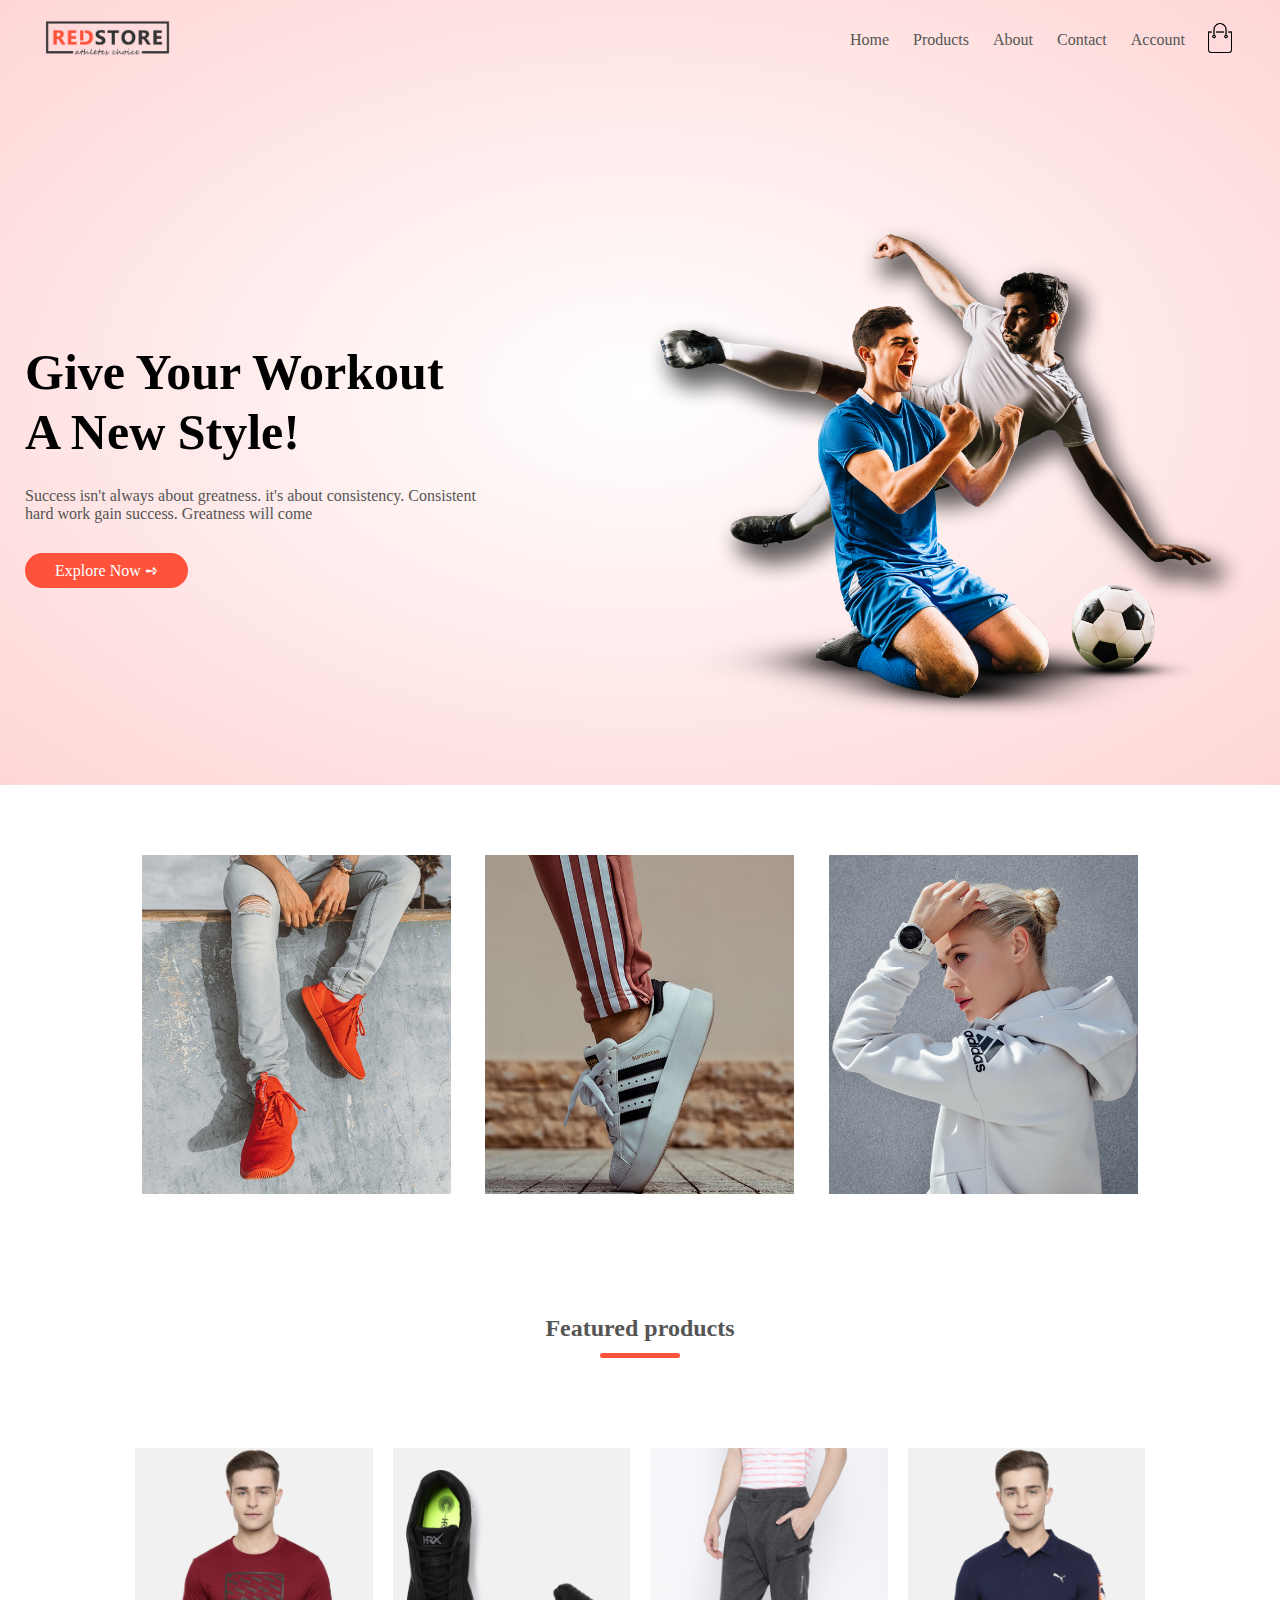
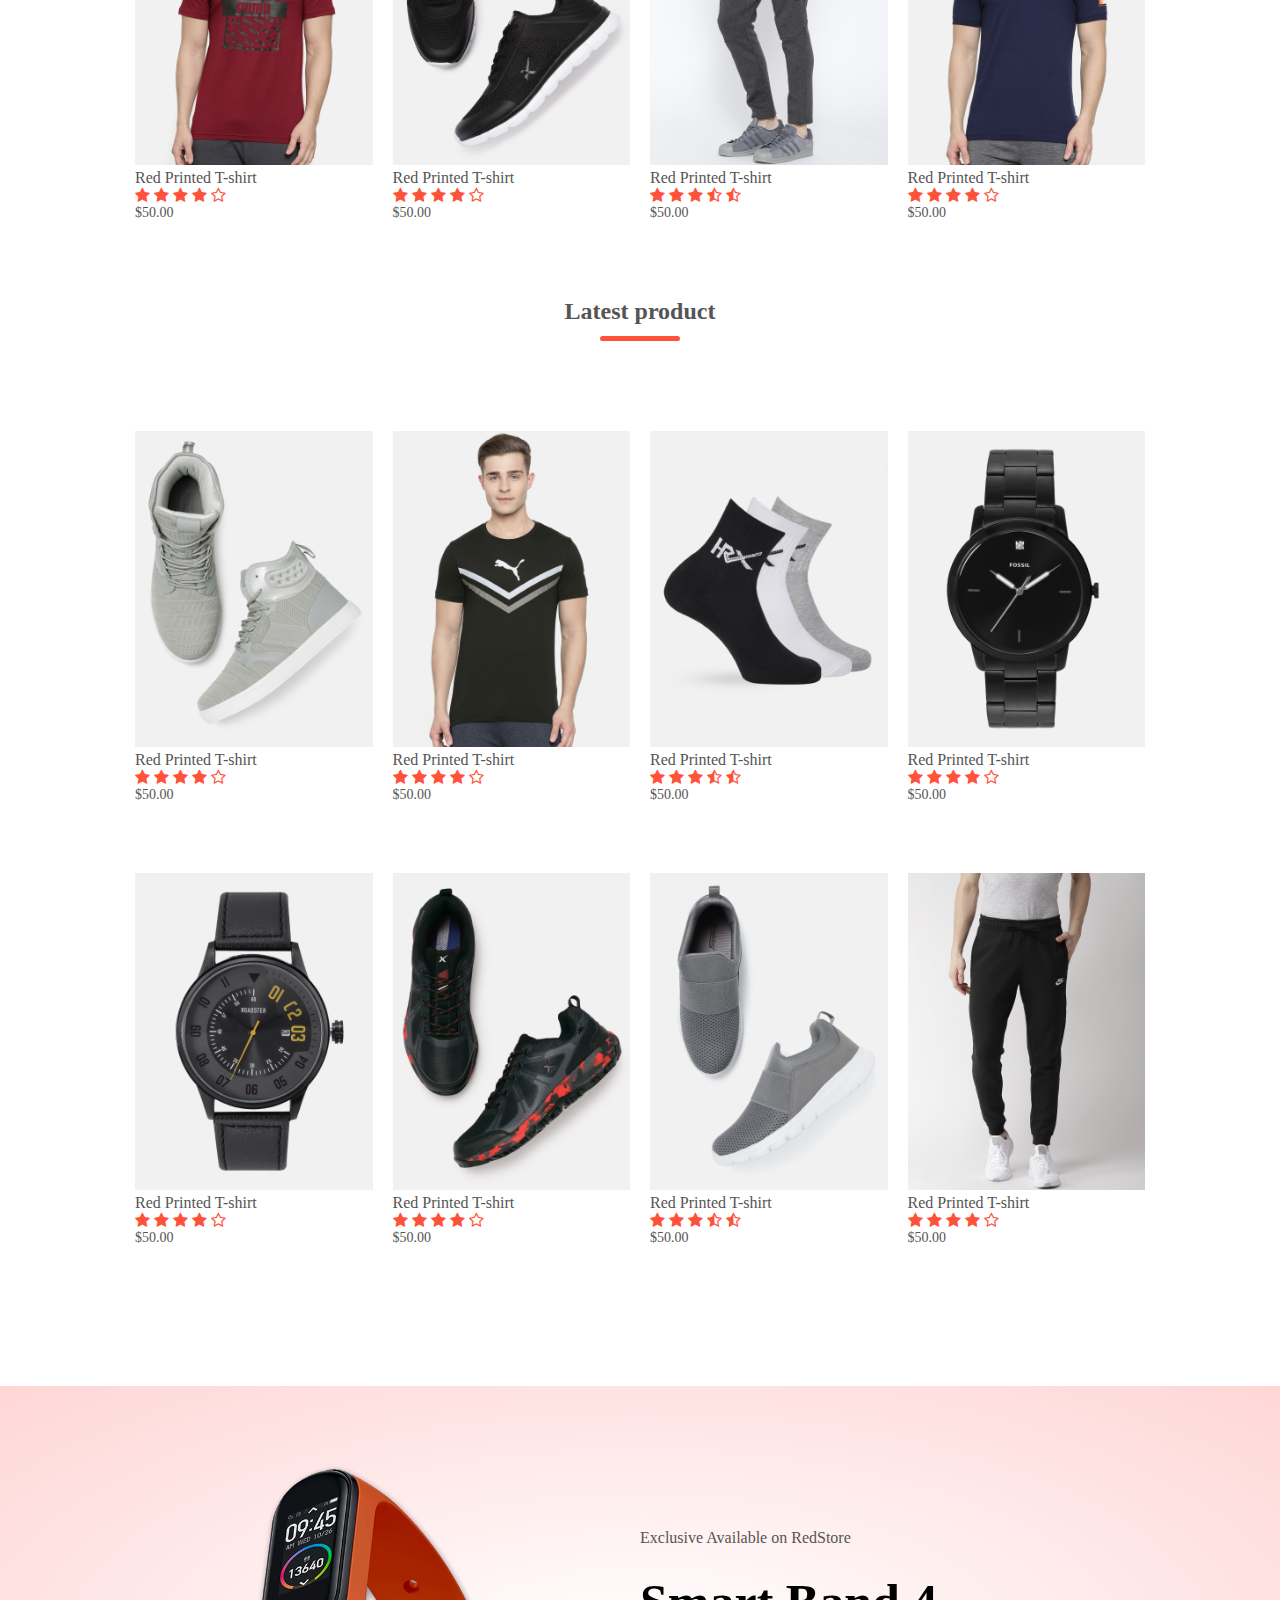
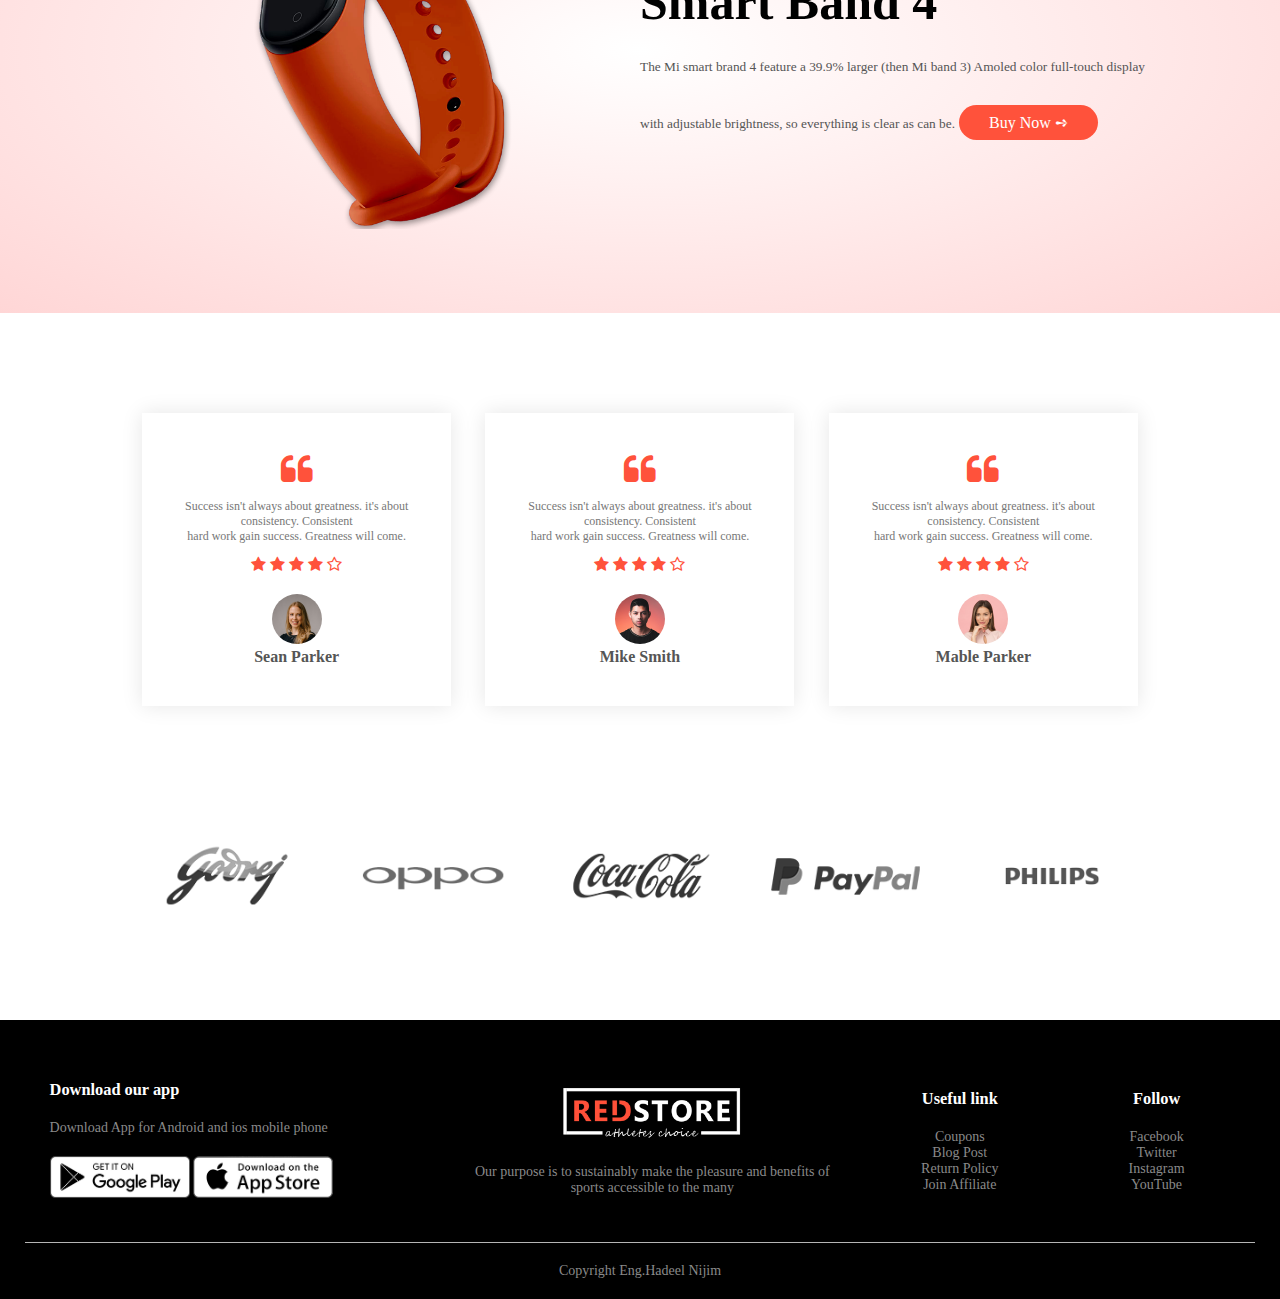
<file: index.html>
<!DOCTYPE html>
<html lang="en">
<head>
    <meta charset="UTF-8">
    <meta name="viewport" content="width=device-width, initial-scale=1.0">
    <title>RedStore | E-commerce</title>
    <link rel="stylesheet" href="style.css"> 
    <link href="https://fonts.googleapis.com/css?family=Oswald&display=swap" rel="stylesheet">
    <link rel="stylesheet" href="https://stackpath.bootstrapcdn.com/font-awesome/4.7.0/css/font-awesome.min.css">
   
</head>
<body>
    <div class="header">

    <div class="container">
      <div class="navbar">
          <div class="logo">
            <a href="index.html"><img src="images/logo.png" width="125px"></a>
        </div>
        <nav>
            <ul id="MenuItems">
                <li><a href="index.html">Home</a></li>
                <li><a href="product.html">Products</a></li>
                <li><a href="">About</a></li>
                <li><a href="">Contact</a></li>
                <li><a href="account.html">Account</a></li>
            </ul>
        </nav>
        <a href="cart.html"><img src="images/cart.png" width="30px" height="30px"></a>
        <img src="images/menu.png" class="menu-icon" onclick="menutoggle()">

    </div>
    <div class="row">
        <div class="col-2">
         <h1>Give Your Workout <br>A New Style!</h1>
         <p>Success isn't always about greatness. it's about
              consistency. Consistent<br> hard work gain success. Greatness 
              will come</p>
              <a href="" class="btn">Explore Now &#10170;</a>
        </div>
        <div class="col-2">
            <img src="images/image1.png" >
        </div>
    </div>
    </div>
</div>
<!-------- featured categories---------->
<div class="categories">
    <div class="small-container">
        <div class="row">
            <div class="col-3">
                <img src="images/category-1.jpg" >
            </div>
            <div class="col-3">
                <img src="images/category-2.jpg" >
            </div>
            <div class="col-3">
                <img src="images/category-3.jpg" >
            </div>
        </div>
    </div>
</div>
<!-------- featured product---------->
<div class="small-container">
    <h2 class="title">Featured products</h2>
    <div class="row">
        <div class="col-4">
            <a href="prodetails.html"><img src="images/product-1.jpg"></a>
            <a href="prodetails.html"></a><h4>Red Printed T-shirt</h4></a>
            <div class="rating">
                <i class="fa fa-star" ></i>
                <i class="fa fa-star" ></i>
                <i class="fa fa-star" ></i>
                <i class="fa fa-star" ></i>
                <i class="fa fa-star-o" ></i>
            </div>
            <p>$50.00</p>
        </div>
        <div class="col-4">
            <img src="images/product-2.jpg" alt="">
            <h4>Red Printed T-shirt</h4>
            <div class="rating">
                <i class="fa fa-star" ></i>
                <i class="fa fa-star" ></i>
                <i class="fa fa-star" ></i>
                <i class="fa fa-star" ></i>
                <i class="fa fa-star-o" ></i>
            </div>
            <p>$50.00</p>
        </div>
        <div class="col-4">
            <img src="images/product-3.jpg" alt="">
            <h4>Red Printed T-shirt</h4>
            <div class="rating">
                <i class="fa fa-star" ></i>
                <i class="fa fa-star" ></i>
                <i class="fa fa-star" ></i>
                <i class="fa fa-star-half-o" ></i>
                <i class="fa fa-star-half-o" ></i>
            </div>
            <p>$50.00</p>
        </div>
        <div class="col-4">
            <img src="images/product-4.jpg" alt="">
            <h4>Red Printed T-shirt</h4>
            <div class="rating">
                <i class="fa fa-star" ></i>
                <i class="fa fa-star" ></i>
                <i class="fa fa-star" ></i>
                <i class="fa fa-star" ></i>
                <i class="fa fa-star-o" ></i>
            </div>
            <p>$50.00</p>
        </div>
    </div>
    <h2 class="title">Latest product</h2>
    <div class="row">
        <div class="col-4">
            <img src="images/product-5.jpg" alt="">
            <h4>Red Printed T-shirt</h4>
            <div class="rating">
                <i class="fa fa-star" ></i>
                <i class="fa fa-star" ></i>
                <i class="fa fa-star" ></i>
                <i class="fa fa-star" ></i>
                <i class="fa fa-star-o" ></i>
            </div>
            <p>$50.00</p>
        </div>
        <div class="col-4">
            <img src="images/product-6.jpg" alt="">
            <h4>Red Printed T-shirt</h4>
            <div class="rating">
                <i class="fa fa-star" ></i>
                <i class="fa fa-star" ></i>
                <i class="fa fa-star" ></i>
                <i class="fa fa-star" ></i>
                <i class="fa fa-star-o" ></i>
            </div>
            <p>$50.00</p>
        </div>
        <div class="col-4">
            <img src="images/product-7.jpg" alt="">
            <h4>Red Printed T-shirt</h4>
            <div class="rating">
                <i class="fa fa-star" ></i>
                <i class="fa fa-star" ></i>
                <i class="fa fa-star" ></i>
                <i class="fa fa-star-half-o" ></i>
                <i class="fa fa-star-half-o" ></i>
            </div>
            <p>$50.00</p>
        </div>
        <div class="col-4">
            <img src="images/product-8.jpg" alt="">
            <h4>Red Printed T-shirt</h4>
            <div class="rating">
                <i class="fa fa-star" ></i>
                <i class="fa fa-star" ></i>
                <i class="fa fa-star" ></i>
                <i class="fa fa-star" ></i>
                <i class="fa fa-star-o" ></i>
            </div>
            <p>$50.00</p>
        </div>
    </div>
    <div class="row">
        <div class="col-4">
            <img src="images/product-9.jpg" alt="">
            <h4>Red Printed T-shirt</h4>
            <div class="rating">
                <i class="fa fa-star" ></i>
                <i class="fa fa-star" ></i>
                <i class="fa fa-star" ></i>
                <i class="fa fa-star" ></i>
                <i class="fa fa-star-o" ></i>
            </div>
            <p>$50.00</p>
        </div>
        <div class="col-4">
            <img src="images/product-10.jpg" alt="">
            <h4>Red Printed T-shirt</h4>
            <div class="rating">
                <i class="fa fa-star" ></i>
                <i class="fa fa-star" ></i>
                <i class="fa fa-star" ></i>
                <i class="fa fa-star" ></i>
                <i class="fa fa-star-o" ></i>
            </div>
            <p>$50.00</p>
        </div>
        <div class="col-4">
            <img src="images/product-11.jpg" alt="">
            <h4>Red Printed T-shirt</h4>
            <div class="rating">
                <i class="fa fa-star" ></i>
                <i class="fa fa-star" ></i>
                <i class="fa fa-star" ></i>
                <i class="fa fa-star-half-o" ></i>
                <i class="fa fa-star-half-o" ></i>
            </div>
            <p>$50.00</p>
        </div>
        <div class="col-4">
            <img src="images/product-12.jpg" alt="">
            <h4>Red Printed T-shirt</h4>
            <div class="rating">
                <i class="fa fa-star" ></i>
                <i class="fa fa-star" ></i>
                <i class="fa fa-star" ></i>
                <i class="fa fa-star" ></i>
                <i class="fa fa-star-o" ></i>
            </div>
            <p>$50.00</p>
        </div>
    </div>
</div>
<!-------- offer ---------->
<div class="offer">
 <div class="small-container">
      <div class="row">
          <div class="col-2">
              <img src="images/exclusive.png" class="offer-img">
          </div>
          <div class="col-2">
              <p>Exclusive Available on RedStore</p>
              <h1>Smart Band 4</h1>
              <small>The Mi smart brand 4 feature a 39.9% larger
                  (then Mi band 3) Amoled color full-touch display with
                  adjustable brightness, so everything is clear as can 
                  be.</small>
                  <a href="" class="btn">Buy Now &#10170; </a>
          </div>
      </div>
 </div>
</div>
<!-------- testimonial ---------->
<div class="testimonial">
    <div class="small-container">
        <div class="row">
            <div class="col-3">
                <i class="fa fa-quote-left" ></i>
                <p>Success isn't always about greatness. it's about
                    consistency. Consistent<br> hard work gain success. Greatness 
                    will come.  </p>
                    <div class="rating">
                        <i class="fa fa-star" ></i>
                        <i class="fa fa-star" ></i>
                        <i class="fa fa-star" ></i>
                        <i class="fa fa-star" ></i>
                        <i class="fa fa-star-o" ></i>
                    </div>
                    <img src="images/user-1.png" alt="">
                    <h3>Sean Parker</h3>
            </div>
            <div class="col-3">
                <i class="fa fa-quote-left" ></i>
                <p>Success isn't always about greatness. it's about
                    consistency. Consistent<br> hard work gain success. Greatness 
                    will come.  </p>
                    <div class="rating">
                        <i class="fa fa-star" ></i>
                        <i class="fa fa-star" ></i>
                        <i class="fa fa-star" ></i>
                        <i class="fa fa-star" ></i>
                        <i class="fa fa-star-o" ></i>
                    </div>
                    <img src="images/user-2.png" alt="">
                    <h3>Mike Smith</h3>
            </div>
            <div class="col-3">
                <i class="fa fa-quote-left" ></i>
                <p>Success isn't always about greatness. it's about
                    consistency. Consistent<br> hard work gain success. Greatness 
                    will come.  </p>
                    <div class="rating">
                        <i class="fa fa-star" ></i>
                        <i class="fa fa-star" ></i>
                        <i class="fa fa-star" ></i>
                        <i class="fa fa-star" ></i>
                        <i class="fa fa-star-o" ></i>
                    </div>
                    <img src="images/user-3.png" alt="">
                    <h3>Mable Parker</h3>
            </div>
        </div>
    </div>
</div>
<!-------- brands ---------->
<div class="brands">
    <div class="small-container">
        <div class="row">
            <div class="col-5">
                <img src="images/logo-godrej.png" alt="">
            </div>
            <div class="col-5">
                <img src="images/logo-oppo.png" alt="">
            </div>
            <div class="col-5">
                <img src="images/logo-coca-cola.png" alt="">
            </div>
            <div class="col-5">
                <img src="images/logo-paypal.png" alt="">
            </div>
            <div class="col-5">
                <img src="images/logo-philips.png" alt="">
            </div>
        </div>
    </div>
</div>
<!-------- footer ---------->
    <div class="footer">
        <div class="container">
            <div class="row">
                <div class="footer-col-1">
                    <h3>Download our app</h3>
                    <p>Download App for Android and ios mobile phone</p>
                    <div class="app-logo">
                        <img src="images/play-store.png" alt="">
                        <img src="images/app-store.png" alt="">

                    </div>
                </div>
                <div class="footer-col-2">
                    <img src="images/logo-white.png" alt="">
                    <p>Our purpose is to sustainably make the pleasure and
                        benefits of sports accessible to the many
                    </p>
                </div>
                <div class="footer-col-3">
                    <h3>Useful link</h3>
                    <ul>
                        <li>Coupons</li>
                        <li>Blog Post</li>
                        <li>Return Policy</li>
                        <li>Join Affiliate</li>

                    </ul>
                </div>
                <div class="footer-col-4">
                    <h3>Follow</h3>
                    <ul>
                        <li>Facebook</li>
                        <li>Twitter</li>
                        <li>Instagram</li>
                        <li>YouTube</li>

                    </ul>
                </div>
            </div>
            <hr>
            <p class="Copyright">Copyright Eng.Hadeel Nijim</p>
        </div>
    </div>
<!-------- js for toggle menu ---------->

<script>
    var MenuItems=document.getElementById("MenuItems");
    MenuItems.style.maxHeight="0px";
    function menutoggle(){
        if( MenuItems.style.maxHeight=="0px"){
    MenuItems.style.maxHeight="200px";
            
        }else{
    MenuItems.style.maxHeight="0px";

        }
    }
</script>

    
</body>
</html>
</file>
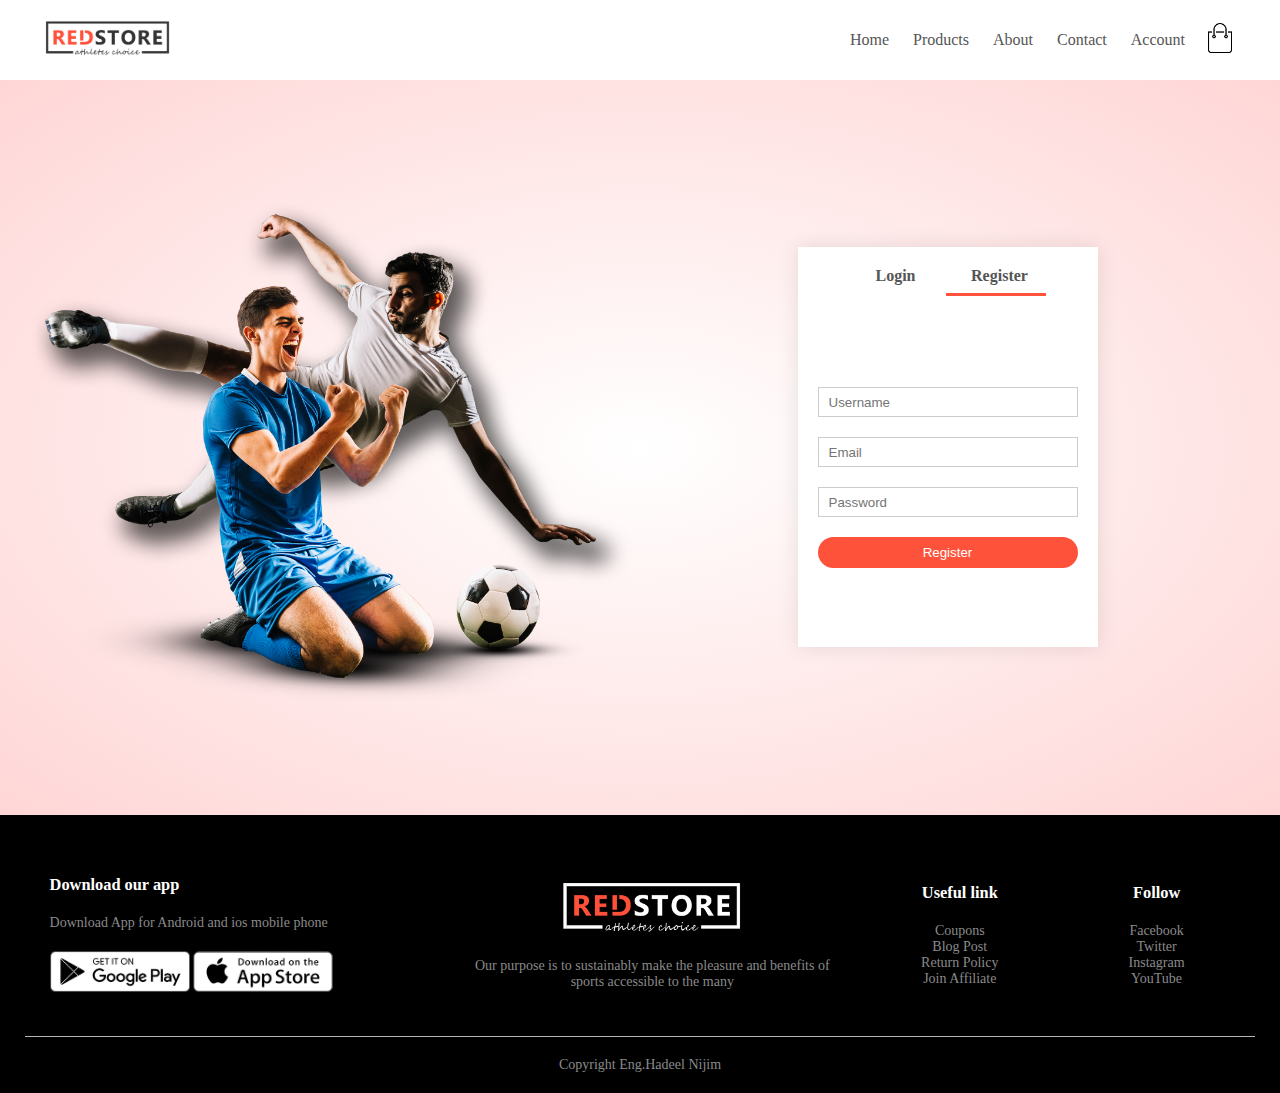
<file: account.html>
<!DOCTYPE html>
<html lang="en">
<head>
    <meta charset="UTF-8">
    <meta name="viewport" content="width=device-width, initial-scale=1.0">
    <title>All Products - RedStore </title>
    <link rel="stylesheet" href="style.css"> 
    <link href="https://fonts.googleapis.com/css?family=Oswald&display=swap" rel="stylesheet">
    <link rel="stylesheet" href="https://stackpath.bootstrapcdn.com/font-awesome/4.7.0/css/font-awesome.min.css">
</head>
<body>
    <div class="container">
      <div class="navbar">
          <div class="logo">
            <a href="index.html"><img src="images/logo.png" width="125px"></a>
        </div>
        <nav>
            <ul id="MenuItems">
                <li><a href="index.html">Home</a></li>
                <li><a href="product.html">Products</a></li>
                <li><a href="">About</a></li>
                <li><a href="">Contact</a></li>
                <li><a href="account.html">Account</a></li>
            </ul>
        </nav>
        <a href="cart.html"><img src="images/cart.png" width="30px" height="30px"></a>
        <img src="images/menu.png" class="menu-icon" onclick="menutoggle()">

    </div>
    
</div>
<!-------- account ---------->

<div class="account-page">
    <div class="container">
        <div class="row">
            <div class="col-2">
                <img src="images/image1.png" width="100%">
            </div>
            <div class="col-2">
             <div class="form-container">
                 <div class="form-btn">
                     <span onclick="login()">Login</span>
                     <span onclick="register()">Register</span>
                     <hr id="Indicator">
                 </div>
                 <form id="LoginForm">
                     <input type="text" placeholder="Username">
                     <input type="password" placeholder="Password">
                     <button type="submit" class="btn">Login</button>
                     <a href="">Forget password</a>
                 </form>
                 <form id="RegForm">
                    <input type="text" placeholder="Username">
                    <input type="email" placeholder="Email">
                    <input type="password" placeholder="Password">
                    <button type="submit" class="btn">Register</button>
              
                </form>
             </div>
            </div>

        </div>
    </div>
</div>
<!-------- footer ---------->
    <div class="footer">
        <div class="container">
            <div class="row">
                <div class="footer-col-1">
                    <h3>Download our app</h3>
                    <p>Download App for Android and ios mobile phone</p>
                    <div class="app-logo">
                        <img src="images/play-store.png" alt="">
                        <img src="images/app-store.png" alt="">

                    </div>
                </div>
                <div class="footer-col-2">
                    <img src="images/logo-white.png" alt="">
                    <p>Our purpose is to sustainably make the pleasure and
                        benefits of sports accessible to the many
                    </p>
                </div>
                <div class="footer-col-3">
                    <h3>Useful link</h3>
                    <ul>
                        <li>Coupons</li>
                        <li>Blog Post</li>
                        <li>Return Policy</li>
                        <li>Join Affiliate</li>

                    </ul>
                </div>
                <div class="footer-col-4">
                    <h3>Follow</h3>
                    <ul>
                        <li>Facebook</li>
                        <li>Twitter</li>
                        <li>Instagram</li>
                        <li>YouTube</li>

                    </ul>
                </div>
            </div>
            <hr>
            <p class="Copyright">Copyright Eng.Hadeel Nijim</p>
        </div>
    </div>
<!-------- js for toggle menu ---------->

<script>
    var MenuItems=document.getElementById("MenuItems");

    MenuItems.style.maxHeight="0px";

    function menutoggle(){
        if( MenuItems.style.maxHeight=="0px"){
    MenuItems.style.maxHeight="200px";
            
        }else{
    MenuItems.style.maxHeight="0px";

        }
    }
</script>
<!-------- js for toggle form ---------->
 
    <script>
        var LoginForm=document.getElementById("LoginForm");
        var RegForm=document.getElementById("RegForm");
        var Indicator=document.getElementById("Indicator");

        function register(){
            RegForm.style.transform="translatex(0px)";
            LoginForm.style.transform="translatex(0px)";
            Indicator.style.transform="translatex(100px)";

        }
        function login(){
            RegForm.style.transform="translatex(300px)";
            LoginForm.style.transform="translatex(300px)";
            Indicator.style.transform="translatex(0px)";

        }

    </script>
</body>
</html>
</file>
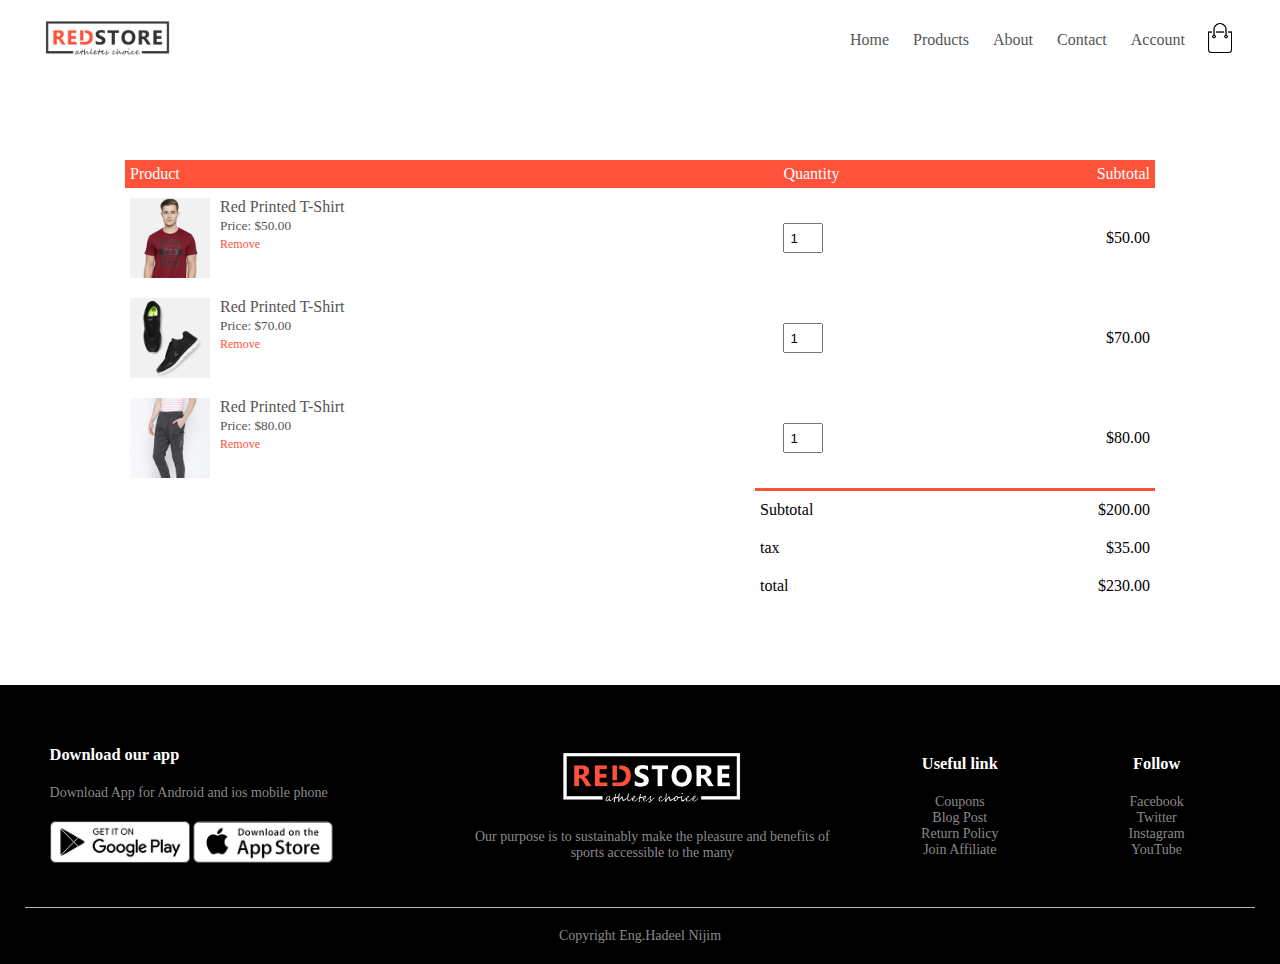
<file: cart.html>
<!DOCTYPE html>
<html lang="en">
<head>
    <meta charset="UTF-8">
    <meta name="viewport" content="width=device-width, initial-scale=1.0">
    <title>All Products - RedStore </title>
    <link rel="stylesheet" href="style.css"> 
    <link href="https://fonts.googleapis.com/css?family=Oswald&display=swap" rel="stylesheet">
    <link rel="stylesheet" href="https://stackpath.bootstrapcdn.com/font-awesome/4.7.0/css/font-awesome.min.css">
</head>
<body>
    <div class="container">
      <div class="navbar">
          <div class="logo">
            <a href="index.html"><img src="images/logo.png" width="125px"></a>
        </div>
        <nav>
            <ul id="MenuItems">
                <li><a href="index.html">Home</a></li>
                <li><a href="product.html">Products</a></li>
                <li><a href="">About</a></li>
                <li><a href="">Contact</a></li>
                <li><a href="account.html">Account</a></li>
            </ul>
        </nav>
        <a href="cart.html"><img src="images/cart.png" width="30px" height="30px"></a>
        <img src="images/menu.png" class="menu-icon" onclick="menutoggle()">

    </div>
    
</div>
 
<!----cart items details-->
<div class="small-container cart-page">
    <table>
        <tr>
            <th>Product</th>
            <th>Quantity</th>
            <th>Subtotal</th>
        </tr>
        <tr>
            <td>
                <div class="cart-info">
                    <img src="images/buy-1.jpg">
                    <div>
                        <p>Red Printed T-Shirt</p>
                        <small>Price: $50.00</small>
                        <br>
                        <a href="">Remove</a>
                    </div>
                </div>
            </td>
            <td><input type="number" value="1"></td>
            <td>$50.00</td>
        </tr>
        <tr>
            <td>
                <div class="cart-info">
                    <img src="images/buy-2.jpg">
                    <div>
                        <p>Red Printed T-Shirt</p>
                        <small>Price: $70.00</small>
                        <br>
                        <a href="">Remove</a>
                    </div>
                </div>
            </td>
            <td><input type="number" value="1"></td>
            <td>$70.00</td>
        </tr>
        <tr>
            <td>
                <div class="cart-info">
                    <img src="images/buy-3.jpg">
                    <div>
                        <p>Red Printed T-Shirt</p>
                        <small>Price: $80.00</small>
                        <br>
                        <a href="">Remove</a>
                    </div>
                </div>
            </td>
            <td><input type="number" value="1"></td>
            <td>$80.00</td>
        </tr>
    </table>
    <div class="total-price">
        <table>
            <tr>
                <td>Subtotal</td>
                <td>$200.00</td>
            </tr>
            <tr>
                <td>tax</td>
                <td>$35.00</td>
            </tr>
            <tr>
                <td>total</td>
                <td>$230.00</td>
            </tr>
        </table>
    </div>
</div>

<!-------- footer ---------->
    <div class="footer">
        <div class="container">
            <div class="row">
                <div class="footer-col-1">
                    <h3>Download our app</h3>
                    <p>Download App for Android and ios mobile phone</p>
                    <div class="app-logo">
                        <img src="images/play-store.png" alt="">
                        <img src="images/app-store.png" alt="">

                    </div>
                </div>
                <div class="footer-col-2">
                    <img src="images/logo-white.png" alt="">
                    <p>Our purpose is to sustainably make the pleasure and
                        benefits of sports accessible to the many
                    </p>
                </div>
                <div class="footer-col-3">
                    <h3>Useful link</h3>
                    <ul>
                        <li>Coupons</li>
                        <li>Blog Post</li>
                        <li>Return Policy</li>
                        <li>Join Affiliate</li>

                    </ul>
                </div>
                <div class="footer-col-4">
                    <h3>Follow</h3>
                    <ul>
                        <li>Facebook</li>
                        <li>Twitter</li>
                        <li>Instagram</li>
                        <li>YouTube</li>

                    </ul>
                </div>
            </div>
            <hr>
            <p class="Copyright">Copyright Eng.Hadeel Nijim</p>
        </div>
    </div>
<!-------- js for toggle menu ---------->

<script>
    var MenuItems=document.getElementById("MenuItems");

    MenuItems.style.maxHeight="0px";

    function menutoggle(){
        if( MenuItems.style.maxHeight=="0px"){
    MenuItems.style.maxHeight="200px";
            
        }else{
    MenuItems.style.maxHeight="0px";

        }
    }
</script>
 
    
</body>
</html>
</file>
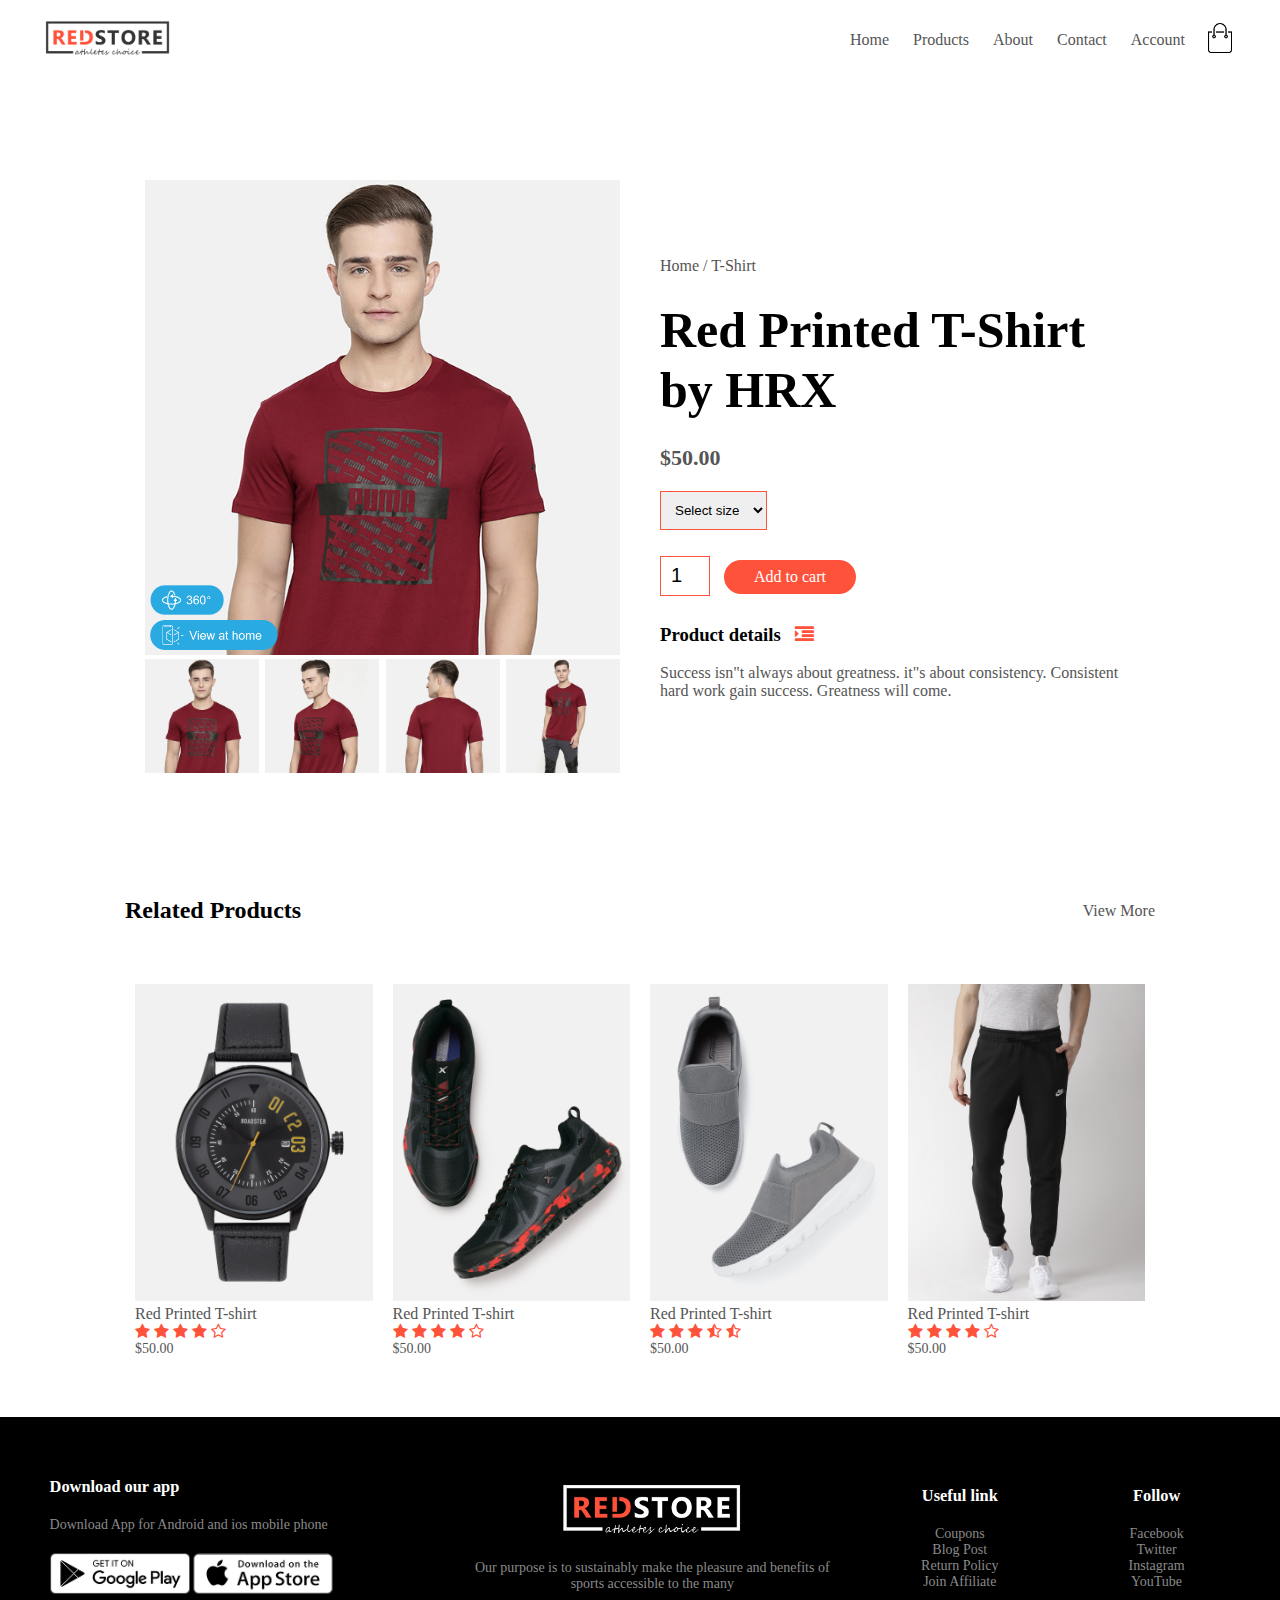
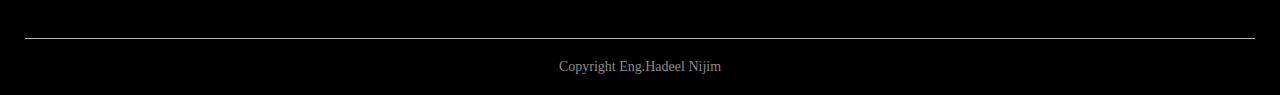
<file: prodetails.html>
<!DOCTYPE html>
<html lang="en">
<head>
    <meta charset="UTF-8">
    <meta name="viewport" content="width=device-width, initial-scale=1.0">
    <title>All Products - RedStore </title>
    <link rel="stylesheet" href="style.css">
    <link href="https://fonts.googleapis.com/css?family=Oswald&display=swap" rel="stylesheet">
    <link rel="stylesheet" href="https://stackpath.bootstrapcdn.com/font-awesome/4.7.0/css/font-awesome.min.css">
</head>
<body>
<div class="container">
    <div class="navbar">
        <div class="logo">
            <a href="index.html"><img src="images/logo.png" width="125px"></a>
        </div>
        <nav>
            <ul id="MenuItems">
                <li><a href="index.html">Home</a></li>
                <li><a href="product.html">Products</a></li>
                <li><a href="">About</a></li>
                <li><a href="">Contact</a></li>
                <li><a href="account.html">Account</a></li>
            </ul>
        </nav>
        <a href="cart.html"><img src="images/cart.png" width="30px" height="30px"></a>
        <img src="images/menu.png" class="menu-icon" onclick="menutoggle()">

    </div>


    <!---------single product details-------->

    <div class="small-container single-product">
        <div class="row">
            <div class="col-2 parent">
                <img src="images/gallery-1.jpg" width="100%" id="ProductImg">
                <img onclick="startAR();" src="images/home.png" id="buttonAR" class="ar-button">
                <img onclick="start360();" src="images/360.png" id="button3D" class="ar-button">
                <iframe id="plattar-frame" frameBorder="0" allow="camera; vr; autoplay" allowfullscreen></iframe>
                <div id="viewinar">
                    <h2 style="margin-top: 20px;">View at Home</h2>
                    <p>Open the camera app on your<br/>phone and scan this code</p>
                    <img id="qrimage" src="images/gr.png">
                </div>
                <div class="small-img-row">
                    <div class="small-img-col">
                        <img src="images/gallery-1.jpg" width="100%"  class="small-img">
                    </div>
                    <div class="small-img-col">
                        <img src="images/gallery-2.jpg" width="100%" class="small-img">
                    </div>
                    <div class="small-img-col">
                        <img src="images/gallery-3.jpg" width="100%" class="small-img">
                    </div>
                    <div class="small-img-col">
                        <img src="images/gallery-4.jpg" width="100%" class="small-img">
                    </div>
                </div>
            </div>
            <div class="col-2">
                <p>Home / T-Shirt</p>
                <h1>Red Printed T-Shirt by HRX</h1>
                <h4>$50.00</h4>
                <select>
                    <option>Select size</option>
                    <option>XXL</option>
                    <option>XL</option>
                    <option>Large</option>
                    <option>Medium</option>
                    <option>Small</option>
                </select>
                <input type="number" value="1">
                <a href="cart.html" class="btn">Add to cart</a>
                <h3>Product details <i class="fa fa-indent"></i></h3>
                <br>
                <p>Success isn"t always about greatness. it"s about
                    consistency. Consistent<br> hard work gain success. Greatness
                    will come. </p>
            </div>

        </div>
    </div>
    <!------title-------->
    <div class="small-container">
        <div class="row row-2">
            <h2>Related Products</h2>
            <p>View More</p>
        </div>
    </div>
    <!----products-->
    <div class="small-container">

        <div class="row">
            <div class="col-4">
                <img src="images/product-9.jpg" alt="">
                <h4>Red Printed T-shirt</h4>
                <div class="rating">
                    <i class="fa fa-star" ></i>
                    <i class="fa fa-star" ></i>
                    <i class="fa fa-star" ></i>
                    <i class="fa fa-star" ></i>
                    <i class="fa fa-star-o" ></i>
                </div>
                <p>$50.00</p>
            </div>
            <div class="col-4">
                <img src="images/product-10.jpg" alt="">
                <h4>Red Printed T-shirt</h4>
                <div class="rating">
                    <i class="fa fa-star" ></i>
                    <i class="fa fa-star" ></i>
                    <i class="fa fa-star" ></i>
                    <i class="fa fa-star" ></i>
                    <i class="fa fa-star-o" ></i>
                </div>
                <p>$50.00</p>
            </div>
            <div class="col-4">
                <img src="images/product-11.jpg" alt="">
                <h4>Red Printed T-shirt</h4>
                <div class="rating">
                    <i class="fa fa-star" ></i>
                    <i class="fa fa-star" ></i>
                    <i class="fa fa-star" ></i>
                    <i class="fa fa-star-half-o" ></i>
                    <i class="fa fa-star-half-o" ></i>
                </div>
                <p>$50.00</p>
            </div>
            <div class="col-4">
                <img src="images/product-12.jpg" alt="">
                <h4>Red Printed T-shirt</h4>
                <div class="rating">
                    <i class="fa fa-star" ></i>
                    <i class="fa fa-star" ></i>
                    <i class="fa fa-star" ></i>
                    <i class="fa fa-star" ></i>
                    <i class="fa fa-star-o" ></i>
                </div>
                <p>$50.00</p>
            </div>
        </div>

    </div>

</div>
<!-------- footer ---------->
<div class="footer">
    <div class="container">
        <div class="row">
            <div class="footer-col-1">
                <h3>Download our app</h3>
                <p>Download App for Android and ios mobile phone</p>
                <div class="app-logo">
                    <img src="images/play-store.png" alt="">
                    <img src="images/app-store.png" alt="">

                </div>
            </div>
            <div class="footer-col-2">
                <img src="images/logo-white.png" alt="">
                <p>Our purpose is to sustainably make the pleasure and
                    benefits of sports accessible to the many
                </p>
            </div>
            <div class="footer-col-3">
                <h3>Useful link</h3>
                <ul>
                    <li>Coupons</li>
                    <li>Blog Post</li>
                    <li>Return Policy</li>
                    <li>Join Affiliate</li>

                </ul>
            </div>
            <div class="footer-col-4">
                <h3>Follow</h3>
                <ul>
                    <li>Facebook</li>
                    <li>Twitter</li>
                    <li>Instagram</li>
                    <li>YouTube</li>

                </ul>
            </div>
        </div>
        <hr>
        <p class="Copyright">Copyright Eng.Hadeel Nijim</p>
    </div>
</div>
<!------ js --------------->

<script src="https://app.plattar.com/webgleditor/embed/plattar-1.0.0.js"></script>

<!---------- js for 3D and QR ---------->

<script type="text/javascript">
    var integration = new PlattarIntegration();
    integration.init("77d04a30-2332-11eb-8bd5-a5c46d6575b3");

    // integration.init("5fe63230-cfdd-11ea-bf8c-f7e3a6a3788d");
    if (integration.canAugment) {
        // show that AR is supported
        document.getElementById("buttonAR").classList.add("visible");
    } else{
        // show that a 3d view will appear
        document.getElementById("button3D").classList.add("visible");
    }

    function start360() {
        var iframe = document.getElementById("plattar-frame");
        iframe.src = integration.embedUrl;
        iframe.classList.add("visible");

        var fram = document.getElementById("viewinar");
        fram.classList.remove("visible");
    }
    function startAR() {
        if (integration.canAugment) {
            integration.startAugment(function(){
                var qr = integration.qrUrl;
                document.getElementById("qrimage").src = qr;
                var fram = document.getElementById("viewinar");
                fram.classList.add("visible");
            });
        } else {
            var qr = integration.qrUrl;
            document.getElementById("qrimage").src = qr;
            var fram = document.getElementById("viewinar");
            fram.classList.add("visible");
        }
        var iframe = document.getElementById("plattar-frame");
        iframe.classList.remove("visible");
    }

</script>

<!-------- js for toggle menu ---------->

<script>
    var MenuItems=document.getElementById("MenuItems");

    MenuItems.style.maxHeight="0px";

    function menutoggle(){
        if( MenuItems.style.maxHeight=="0px"){
            MenuItems.style.maxHeight="200px";

        }else{
            MenuItems.style.maxHeight="0px";

        }
    }
</script>
<!-------- js for product gallary ---------->

<script>
    var ProductImg=document.getElementById("ProductImg");
    var SmallImg=document.getElementsByClassName("small-img");
    var iframe = document.getElementById("plattar-frame");
    var fram = document.getElementById("viewinar");

    SmallImg[0].onclick=function(){
        if(iframe.classList.contains("visible")||fram.classList.contains("visible")){
            iframe.classList.remove("visible");
            fram.classList.remove("visible");
            ProductImg.src= SmallImg[0].src;
        }else{
            ProductImg.src= SmallImg[0].src;
        }
    } ;
    SmallImg[1].onclick=function(){
        if(iframe.classList.contains("visible")||fram.classList.contains("visible")){
            iframe.classList.remove("visible");
            fram.classList.remove("visible");
            ProductImg.src= SmallImg[1].src;
        }else{
            ProductImg.src= SmallImg[1].src;
        }
    };
    SmallImg[2].onclick=function(){
        if(iframe.classList.contains("visible")||fram.classList.contains("visible")){
            iframe.classList.remove("visible");
            fram.classList.remove("visible");
            ProductImg.src= SmallImg[2].src;
        }else{
            ProductImg.src= SmallImg[2].src;
        }
    }  ;
    SmallImg[3].onclick=function(){
        if(iframe.classList.contains("visible")||fram.classList.contains("visible")){
            iframe.classList.remove("visible");
            fram.classList.remove("visible");
            ProductImg.src= SmallImg[3].src;
        }else{
            ProductImg.src= SmallImg[3].src;
        }
    } ;

</script>

</body>
</html>
</file>
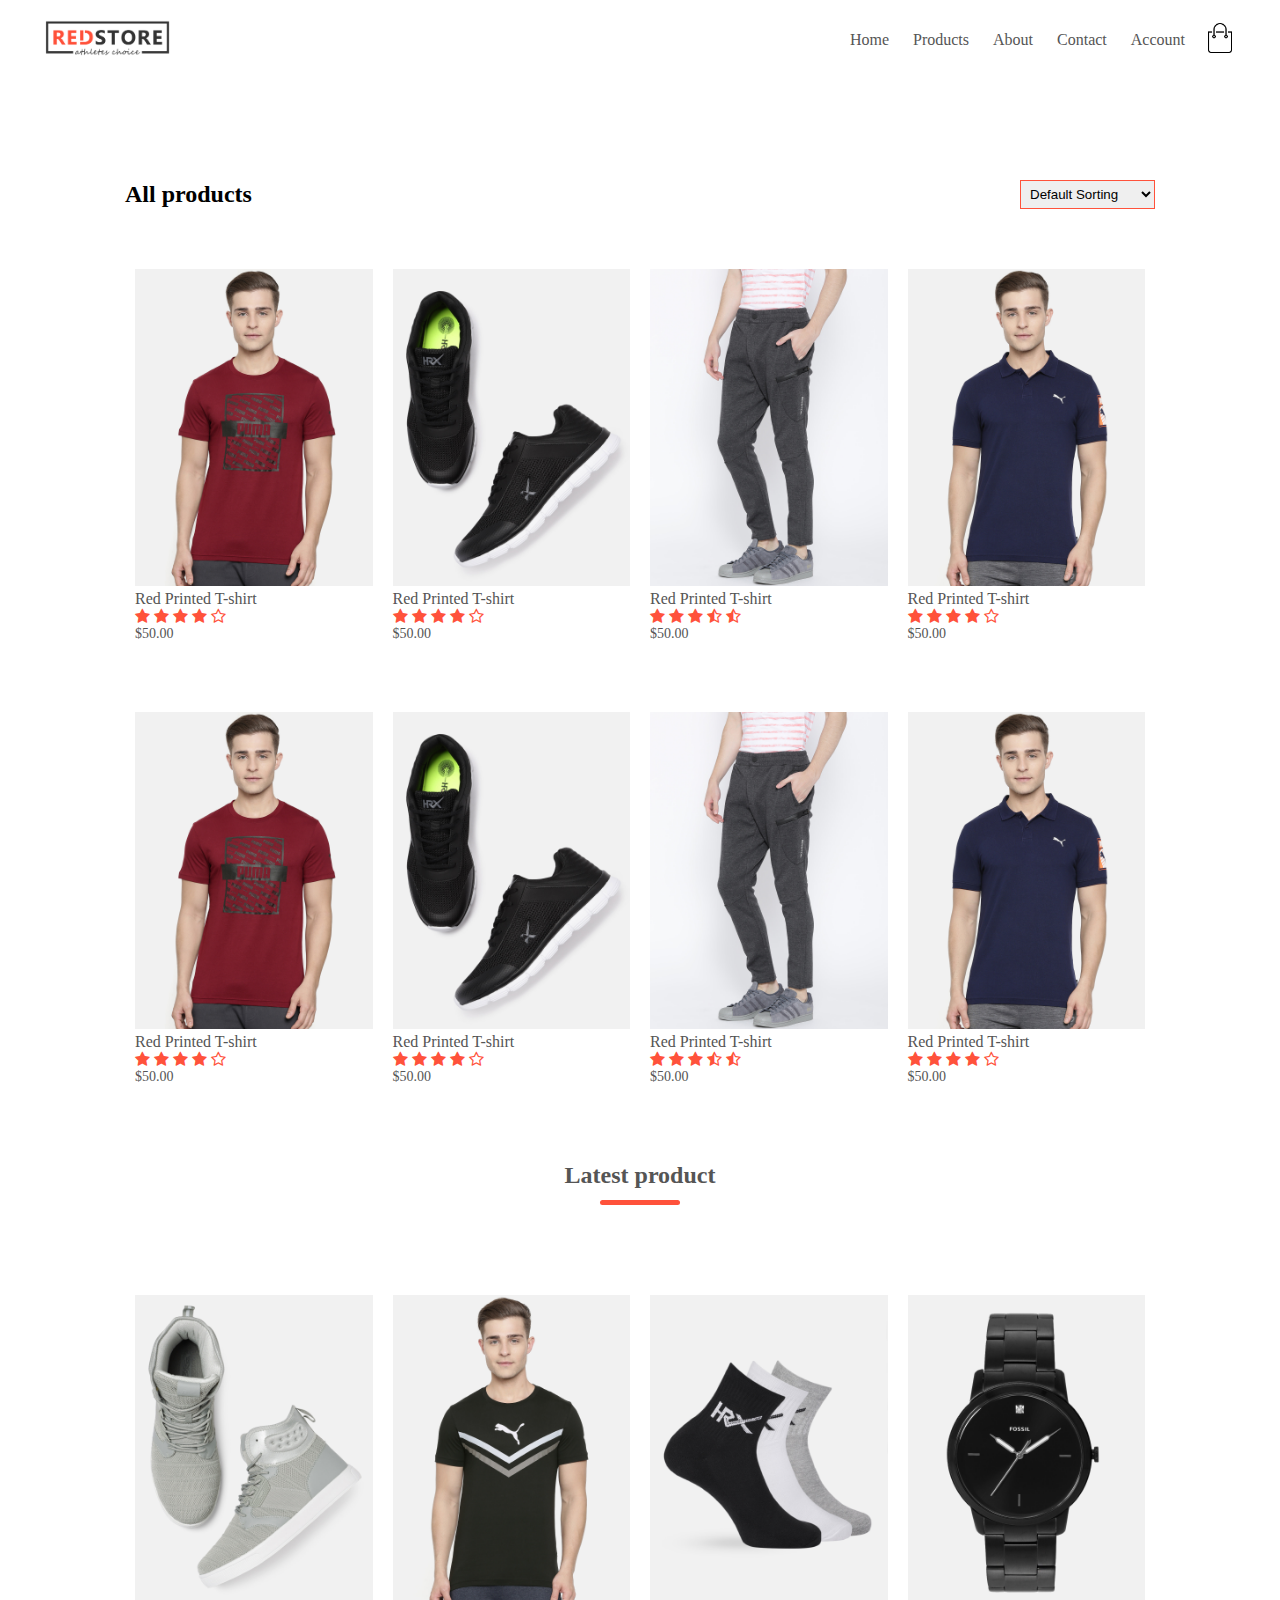
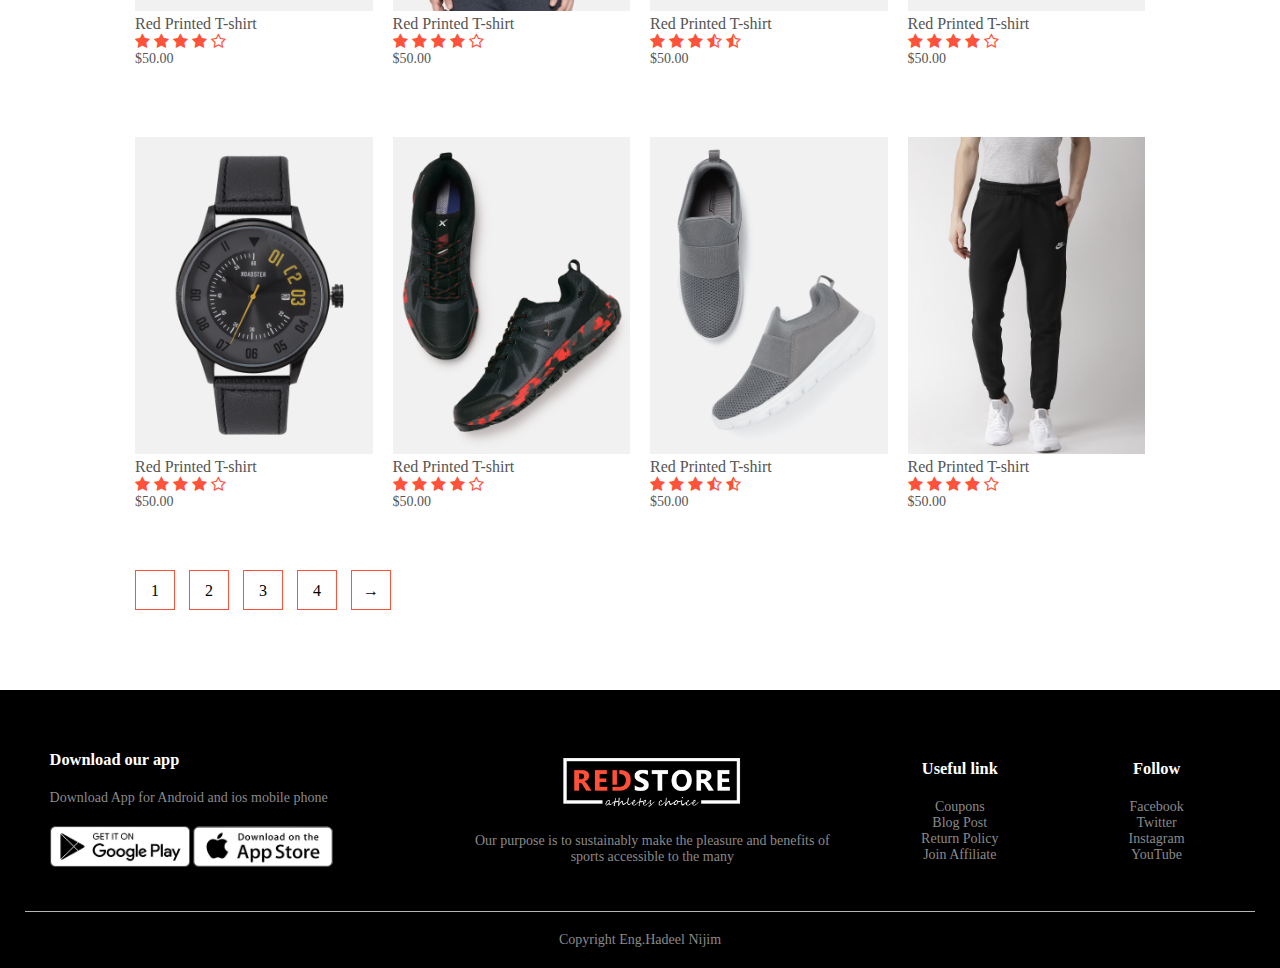
<file: product.html>
<!DOCTYPE html>
<html lang="en">
<head>
    <meta charset="UTF-8">
    <meta name="viewport" content="width=device-width, initial-scale=1.0">
    <title>All Products - RedStore </title>
    <link rel="stylesheet" href="style.css"> 
    <link href="https://fonts.googleapis.com/css?family=Oswald&display=swap" rel="stylesheet">
    <link rel="stylesheet" href="https://stackpath.bootstrapcdn.com/font-awesome/4.7.0/css/font-awesome.min.css">
</head>
<body>
    <div class="container">
      <div class="navbar">
          <div class="logo">
            <a href="index.html"><img src="images/logo.png" width="125px"></a>
        </div>
        <nav>
            <ul id="MenuItems">
                <li><a href="index.html">Home</a></li>
                <li><a href="product.html">Products</a></li>
                <li><a href="">About</a></li>
                <li><a href="">Contact</a></li>
                <li><a href="account.html">Account</a></li>
            </ul>
        </nav>
        <a href="cart.html"><img src="images/cart.png" width="30px" height="30px"></a>
        <img src="images/menu.png" class="menu-icon" onclick="menutoggle()">

    </div>
    
</div>
  
<div class="small-container">
    <div class="row row-2">
        <h2>All products</h2>
        <select>
            <option>Default Sorting</option>
            <option>Sort by Price</option>
            <option>sort by Popularity</option>
            <option>sort by sale</option>

        </select>
    </div>
    <div class="row">
        <div class="col-4">
            <a href="prodetails.html"><img src="images/product-1.jpg"></a>
            <a href="prodetails.html"></a><h4>Red Printed T-shirt</h4></a>
            <div class="rating">
                <i class="fa fa-star" ></i>
                <i class="fa fa-star" ></i>
                <i class="fa fa-star" ></i>
                <i class="fa fa-star" ></i>
                <i class="fa fa-star-o" ></i>
            </div>
            <p>$50.00</p>
        </div>
        <div class="col-4">
            <img src="images/product-2.jpg" alt="">
            <h4>Red Printed T-shirt</h4>
            <div class="rating">
                <i class="fa fa-star" ></i>
                <i class="fa fa-star" ></i>
                <i class="fa fa-star" ></i>
                <i class="fa fa-star" ></i>
                <i class="fa fa-star-o" ></i>
            </div>
            <p>$50.00</p>
        </div>
        <div class="col-4">
            <img src="images/product-3.jpg" alt="">
            <h4>Red Printed T-shirt</h4>
            <div class="rating">
                <i class="fa fa-star" ></i>
                <i class="fa fa-star" ></i>
                <i class="fa fa-star" ></i>
                <i class="fa fa-star-half-o" ></i>
                <i class="fa fa-star-half-o" ></i>
            </div>
            <p>$50.00</p>
        </div>
        <div class="col-4">
            <img src="images/product-4.jpg" alt="">
            <h4>Red Printed T-shirt</h4>
            <div class="rating">
                <i class="fa fa-star" ></i>
                <i class="fa fa-star" ></i>
                <i class="fa fa-star" ></i>
                <i class="fa fa-star" ></i>
                <i class="fa fa-star-o" ></i>
            </div>
            <p>$50.00</p>
        </div>
    </div>
    <div class="row">
        <div class="col-4">
            <img src="images/product-1.jpg" alt="">
            <h4>Red Printed T-shirt</h4>
            <div class="rating">
                <i class="fa fa-star" ></i>
                <i class="fa fa-star" ></i>
                <i class="fa fa-star" ></i>
                <i class="fa fa-star" ></i>
                <i class="fa fa-star-o" ></i>
            </div>
            <p>$50.00</p>
        </div>
        <div class="col-4">
            <img src="images/product-2.jpg" alt="">
            <h4>Red Printed T-shirt</h4>
            <div class="rating">
                <i class="fa fa-star" ></i>
                <i class="fa fa-star" ></i>
                <i class="fa fa-star" ></i>
                <i class="fa fa-star" ></i>
                <i class="fa fa-star-o" ></i>
            </div>
            <p>$50.00</p>
        </div>
        <div class="col-4">
            <img src="images/product-3.jpg" alt="">
            <h4>Red Printed T-shirt</h4>
            <div class="rating">
                <i class="fa fa-star" ></i>
                <i class="fa fa-star" ></i>
                <i class="fa fa-star" ></i>
                <i class="fa fa-star-half-o" ></i>
                <i class="fa fa-star-half-o" ></i>
            </div>
            <p>$50.00</p>
        </div>
        <div class="col-4">
            <img src="images/product-4.jpg" alt="">
            <h4>Red Printed T-shirt</h4>
            <div class="rating">
                <i class="fa fa-star" ></i>
                <i class="fa fa-star" ></i>
                <i class="fa fa-star" ></i>
                <i class="fa fa-star" ></i>
                <i class="fa fa-star-o" ></i>
            </div>
            <p>$50.00</p>
        </div>
    </div>
    <h2 class="title">Latest product</h2>
    <div class="row">
        <div class="col-4">
            <img src="images/product-5.jpg" alt="">
            <h4>Red Printed T-shirt</h4>
            <div class="rating">
                <i class="fa fa-star" ></i>
                <i class="fa fa-star" ></i>
                <i class="fa fa-star" ></i>
                <i class="fa fa-star" ></i>
                <i class="fa fa-star-o" ></i>
            </div>
            <p>$50.00</p>
        </div>
        <div class="col-4">
            <img src="images/product-6.jpg" alt="">
            <h4>Red Printed T-shirt</h4>
            <div class="rating">
                <i class="fa fa-star" ></i>
                <i class="fa fa-star" ></i>
                <i class="fa fa-star" ></i>
                <i class="fa fa-star" ></i>
                <i class="fa fa-star-o" ></i>
            </div>
            <p>$50.00</p>
        </div>
        <div class="col-4">
            <img src="images/product-7.jpg" alt="">
            <h4>Red Printed T-shirt</h4>
            <div class="rating">
                <i class="fa fa-star" ></i>
                <i class="fa fa-star" ></i>
                <i class="fa fa-star" ></i>
                <i class="fa fa-star-half-o" ></i>
                <i class="fa fa-star-half-o" ></i>
            </div>
            <p>$50.00</p>
        </div>
        <div class="col-4">
            <img src="images/product-8.jpg" alt="">
            <h4>Red Printed T-shirt</h4>
            <div class="rating">
                <i class="fa fa-star" ></i>
                <i class="fa fa-star" ></i>
                <i class="fa fa-star" ></i>
                <i class="fa fa-star" ></i>
                <i class="fa fa-star-o" ></i>
            </div>
            <p>$50.00</p>
        </div>
    </div>
    <div class="row">
        <div class="col-4">
            <img src="images/product-9.jpg" alt="">
            <h4>Red Printed T-shirt</h4>
            <div class="rating">
                <i class="fa fa-star" ></i>
                <i class="fa fa-star" ></i>
                <i class="fa fa-star" ></i>
                <i class="fa fa-star" ></i>
                <i class="fa fa-star-o" ></i>
            </div>
            <p>$50.00</p>
        </div>
        <div class="col-4">
            <img src="images/product-10.jpg" alt="">
            <h4>Red Printed T-shirt</h4>
            <div class="rating">
                <i class="fa fa-star" ></i>
                <i class="fa fa-star" ></i>
                <i class="fa fa-star" ></i>
                <i class="fa fa-star" ></i>
                <i class="fa fa-star-o" ></i>
            </div>
            <p>$50.00</p>
        </div>
        <div class="col-4">
            <img src="images/product-11.jpg" alt="">
            <h4>Red Printed T-shirt</h4>
            <div class="rating">
                <i class="fa fa-star" ></i>
                <i class="fa fa-star" ></i>
                <i class="fa fa-star" ></i>
                <i class="fa fa-star-half-o" ></i>
                <i class="fa fa-star-half-o" ></i>
            </div>
            <p>$50.00</p>
        </div>
        <div class="col-4">
            <img src="images/product-12.jpg" alt="">
            <h4>Red Printed T-shirt</h4>
            <div class="rating">
                <i class="fa fa-star" ></i>
                <i class="fa fa-star" ></i>
                <i class="fa fa-star" ></i>
                <i class="fa fa-star" ></i>
                <i class="fa fa-star-o" ></i>
            </div>
            <p>$50.00</p>
        </div>
    </div>
    <div class="page-btn">
        <span>1</span>
        <span>2</span>
        <span>3</span>
        <span>4</span>
        <span>&#8594;</span>

    </div>
</div>
 

<!-------- footer ---------->
    <div class="footer">
        <div class="container">
            <div class="row">
                <div class="footer-col-1">
                    <h3>Download our app</h3>
                    <p>Download App for Android and ios mobile phone</p>
                    <div class="app-logo">
                        <img src="images/play-store.png" alt="">
                        <img src="images/app-store.png" alt="">

                    </div>
                </div>
                <div class="footer-col-2">
                    <img src="images/logo-white.png" alt="">
                    <p>Our purpose is to sustainably make the pleasure and
                        benefits of sports accessible to the many
                    </p>
                </div>
                <div class="footer-col-3">
                    <h3>Useful link</h3>
                    <ul>
                        <li>Coupons</li>
                        <li>Blog Post</li>
                        <li>Return Policy</li>
                        <li>Join Affiliate</li>

                    </ul>
                </div>
                <div class="footer-col-4">
                    <h3>Follow</h3>
                    <ul>
                        <li>Facebook</li>
                        <li>Twitter</li>
                        <li>Instagram</li>
                        <li>YouTube</li>

                    </ul>
                </div>
            </div>
            <hr>
            <p class="Copyright">Copyright Eng.Hadeel Nijim</p>
        </div>
    </div>
<!-------- js for toggle menu ---------->

<script>
    var MenuItems=document.getElementById("MenuItems");
    MenuItems.style.maxHeight="0px";
    function menutoggle(){
        if( MenuItems.style.maxHeight=="0px"){
    MenuItems.style.maxHeight="200px";
            
        }else{
    MenuItems.style.maxHeight="0px";

        }
    }
</script>

    
</body>
</html>
</file>
<file: style.css>
*{
    margin: 0;
    padding: 0;
    box-sizing: border-box;
}
body{
    font-family: chomsky;

}
.navbar{
    display: flex;
    align-items: center;
    padding: 20px;
}
nav{
    flex: 1;
    text-align: right;
}
nav ul{
    display: inline-block;
    list-style-type: none;
}
nav ul li{
    display: inline-block;
    margin-right: 20px;
}
a{
    text-decoration: none;
    color: #555;
}
p{
    color: #555;
}
.container{
    max-width: 1300px;
    margin: auto;
    padding-left: 25px;
    padding-right: 25px;

}
.row{
    display: flex;
    align-items: center;
    flex-wrap: wrap;
    justify-content: space-around;

}
.col-2{
    flex-basis: 50%;
    min-width: 300px;
}
.col-2 img{
    max-width: 100%;
    padding: 50px 0;
}
.col-2 h1{
    font-size: 50px;
    line-height: 60px;
    margin: 25px 0;
}
.btn{
    display: inline-block;
    background: #ff523b;
    color: #fff;
    padding: 8px 30px;
    margin: 30px 0;
    border-radius: 30px;
    transition: background 0.5s;
}
.btn:hover{
    background: #563434;
}
.header{
    background: radial-gradient(#fff,#ffd6d6);
}
.header .row{
    margin-top: 70px;
}
.categories{
    margin: 70px;
}
.col-3{
    flex-basis: 30%;
    min-width: 250px;
    margin-bottom: 30px;

}
.col-3 img{
    width: 100%;
}
.small-container{
    max-width: 1080px;
    margin: auto;
    padding-left: 25px;
    padding-right: 25px;
}
.col-4{
    flex-basis: 25%;
    padding: 10px;
    min-width: 200px;
    margin-bottom: 50px;
    transition: transform 0.5s;
}
.col-4 img{
    width: 100%;
}
.title{
    text-align: center;
    margin: 0 auto 80px;
    position: relative;
    line-height: 60px;
    color: #555;
}
.title::after{
    content: '';
    background: #ff523b;
    width: 80px;
    height: 5px;
    border-radius: 5px;
    position: absolute;
    bottom: 0;
    left: 50%;
    transform: translate(-50%);
}
h4{
    color: #555;
    font-weight: normal;
}
.col-4 p{
    font-size: 14px;
}
.rating .fa{
    color: #ff523b;
}
.col-4:hover{
    transform: translateY(-5px);
}
/*------offer--------*/
.offer{
    background: radial-gradient(#fff,#ffd6d6);
    margin-top: 80px;
    padding: 30px 0;
}
.col-2 .offer-img{
    padding: 50px;
}
small{
    color: #555;
}
/*------testimonial--------*/
.testimonial{
    padding-top: 100px;
}
.testimonial .col-3{
    text-align: center;
    padding: 40px 20px;
    box-shadow: 0 0 20px 0px rgba(0, 0, 0, 0.1);
    cursor: pointer;
    transition: transform 0.5s;
}
.testimonial .col-3 img{
    width: 50px;
    margin-top: 20px;
    border-radius: 50%;
}
.testimonial .col-3:hover{
    transform: translateY(-10px);
}
.fa.fa-quote-left{
    font-size: 34px;
    color: #ff523b;
}
.col-3 p{
    font-size: 12px;
    margin: 12px 0;
    color: #777;
}
.testimonial .col-3 h3{
    font-weight: 600;
    color: #555;
    font-size: 16px;
}
/*------brand--------*/
.brands{
    margin: 100px auto;
}
.col-5{
    width: 160px;
}
.col-5 img{
    width: 100%;
    cursor: pointer;
    filter: grayscale(100%);
}
.col-5 img:hover{
    filter: grayscale(0);

}

/*------footer--------*/
.footer{
    background: #000;
    color:#8a8a8a ;
    font-size: 14px;
    padding: 60px 0 20px;
}
.footer p{
    color: #8a8a8a ;
}
.footer h3{
    color: #fff;
    margin-bottom: 20px;
}
.footer-col-1, .footer-col-2,.footer-col-3,.footer-col-4{
    min-width: 25px;
    margin-bottom: 20px;
}
.footer-col-1{
    flex-basis: 30%;
}
.footer-col-2{
    flex-basis: 30%;
    text-align: center;
}
.footer-col-2 img{
    width: 180px;
    margin-bottom: 20px;
}
.footer-col-3,.footer-col-4{
    flex-basis: 12%;
    text-align: center;
}
ul{
    list-style-type: none;
}
.app-logo{
    margin-top: 20px;
}
.app-logo img{
    width: 140px;
}
.footer hr{
    border: none;
    background: #b5b5b5;
    height: 1px;
    margin: 20px 0;
}
.Copyright{
    text-align: center;
}
.menu-icon{
    width: 28px;
    margin-left: 20px;
    display: none;
}
/****** media query for footer*******/
@media only screen and (max-width: 768px){
    .footer-col-1{
        flex-basis: 100%;
    }
    .footer-col-2 {
        flex-basis: 100%;
    }
    .footer-col-3,.footer-col-4{
        flex-basis: 50%;
    }
}
/*------media query for menu--------*/

@media only screen and (max-width: 800px){
    nav ul{
        position: absolute;
        top:70px;
        left: 0;
        background: #333;
        width: 100%;
        overflow: hidden;
        transition: max-height 0.5s;
    }
    nav ul li{
        display: block;
        margin-right: 50px;
        margin-top: 10px;
        margin-bottom: 10px;
    }
    nav ul li a{
        color: #fff;
    }
    .menu-icon{
        display: block;
        cursor: pointer;
    }

}
/*-----All product----*/

.row-2{
    justify-content: space-between;
    margin: 100px auto 50px;
}
select{
    border: 1px solid #ff523b;
    padding: 5px;
}
select:focus{
    outline: none;
}

.page-btn{
    margin: 0 auto 80px;
}
.page-btn span{
    display: inline-block;
    border: 1px solid #ff523b;
    margin-left: 10px;
    width: 40px;
    height: 40px;
    text-align: center;
    line-height: 40px;
    cursor: pointer;
}
.page-btn span:hover{
    background: #ff523b;
    color: #fff;
}

/*------ single-product detail----*/

.single-product{
    margin-top: 80px;
}
.single-product .col-2 img{
    padding: 0;
}
.single-product .col-2{
    padding: 20px;
}
.single-product h4{
    margin: 20px 0;
    font-size: 22px;
    font-weight: bold;
}
.single-product select{
    display: block;
    padding: 10px;
    margin-top: 20px;
}
.single-product input{
    width: 50px;
    height: 40px;
    padding-left: 10px;
    font-size: 20px;
    margin-right: 10px;
    border: 1px solid #ff523b;

}

input:focus{
    outline: none;
}

.single-product .fa{
    color: #ff523b;
    margin-left: 10px;
}

.small-img-row{
    display: flex;
    justify-content: space-between;
}
.small-img-col{
    flex-basis: 24%;
    cursor: pointer;
}
/*------card items details---*/
.cart-page{
    margin: 80px auto;
}
table{
    width: 100%;
    border-collapse: collapse;
}
.cart-info{
    display: flex;
    flex-wrap: wrap;
}
th{
    text-align: left;
    padding: 5px;
    color: #fff;
    background: #ff523b;
    font-weight: normal;
}
td{
    padding: 10px 5px;
}
td input{
    width: 40px;
    height: 30px;
    padding: 5px;
}
td a{
    color: #ff523b;
    font-size: 12px;
}
td img{
    width: 80px;
    height: 80px;
    margin-right: 10px;
}
.total-price{
    display: flex;
    justify-content: flex-end;
}
.total-price table{
    border-top: 3px solid #ff523b;
    width: 100%;
    max-width: 400px;
}
td:last-child{
    text-align: right;
}
th:last-child{
    text-align: right;
}
/*------account page----*/

.account-page{
    padding: 50px 0;
    background: radial-gradient(#fff,#ffd6d6);

}
.form-container{
    background: #fff;
    width: 300px;
    height: 400px;
    position: relative;
    text-align: center;
    padding: 20px 0;
    margin: auto;
    box-shadow: 0 0 20px 0px rgba(0, 0, 0, 0.1);
    overflow: hidden;
}
.form-container span{
    font-weight: bold;
    padding: 0 10px;
    color: #555;
    cursor: pointer;
    width: 100px;
    display: inline-block;
}
.form-btn{
    display: inline-block;
}
.form-container form{
    max-width: 300px;
    padding: 0 20px;
    position: absolute;
    top: 130px;
    transition: transform 1s;
}
form input{
    width: 100%;
    height: 30px;
    margin: 10px 0;
    padding: 0 10px;
    border: 1px solid #ccc;
}
form .btn{
    width: 100%;
    border: none;
    cursor: pointer;
    margin: 10px 0;
}
form .btn:focus{
    outline: none;
}
#LoginForm{
    left: -300px;
}
#RegForm{
    left: 0;
}
form a{
    font-size: 12px;
}
#Indicator
{
    width: 100px;
    border: none;
    background: #ff523b;
    height: 3px;
    margin-top: 8px;
    transform: translate(100px);
    transition: transform 1s;
}







/*------media query for less than 600 screen size----*/

@media only screen and (max-width:600px){
    .row{
        text-align: center;
    }
    .col-2,.col-3,.col-4{
        flex-basis: 100%;
    }
    .single-product .row{
        text-align: left;
    }

    .single-product .col-2{
        padding: 20px 0;
    }
    .single-product h1{
        font-size: 26px;
        line-height: 32px;
    }
    .cart-info p{
        display: none;
    }

}
/********** 3D and QR style ***********/
.ar-button {
    position: absolute;
    bottom: 0;
    left: 25px;
    height: 30px;
    opacity: 0.75;
}

#plattar-frame{
    width: 100%;
    height: 78%;
    display: none;
    position: absolute;
    z-index: 11;
    top: 0;
    bottom: 0;
    left: 0;
    right: 0;
    background: white;
}

#plattar-frame.visible{
    display: block;
}

#viewinar{
    display: none;
    position: absolute;
    z-index: 11;
    top: 0;
    bottom: 0;
    left: 0;
    right: 0;
    background: white;
    text-align: center;
    width: 100%;
    height: 78%;
}
#viewinar.visible{
    display: block;
}
.small-img.visible{
    display: block;
    z-index: 999;
}
/****** 3d and ar buttons **********/
#button3D{
    opacity: 1;
    top: 425px;
}
#buttonAR{
    opacity: 1;
    top: 460px;
}
#qrimage{
    width: 200px;
    max-height: 200px;
}
.hide{
    display: none;
    z-index: 0;
}
.parent{
    position: relative;
}
#ProductImg{
    position: relative;
}
@media only screen and (max-width: 768px){
    #button3D,
    #buttonAR{
        position: absolute;
        top: 250px;
    }
    #buttonAR{
        top: 285px;
    }
    #plattar-frame{
        width: 100%;
        height: 77%;
    }
    #viewinar{
        width: 100%;
        height: 77%;
    }
    #qrimage{
        width: 50px;
        max-height: 50px;
    }
    .ar-button{
        left: 5px;
    }
}
</file>
